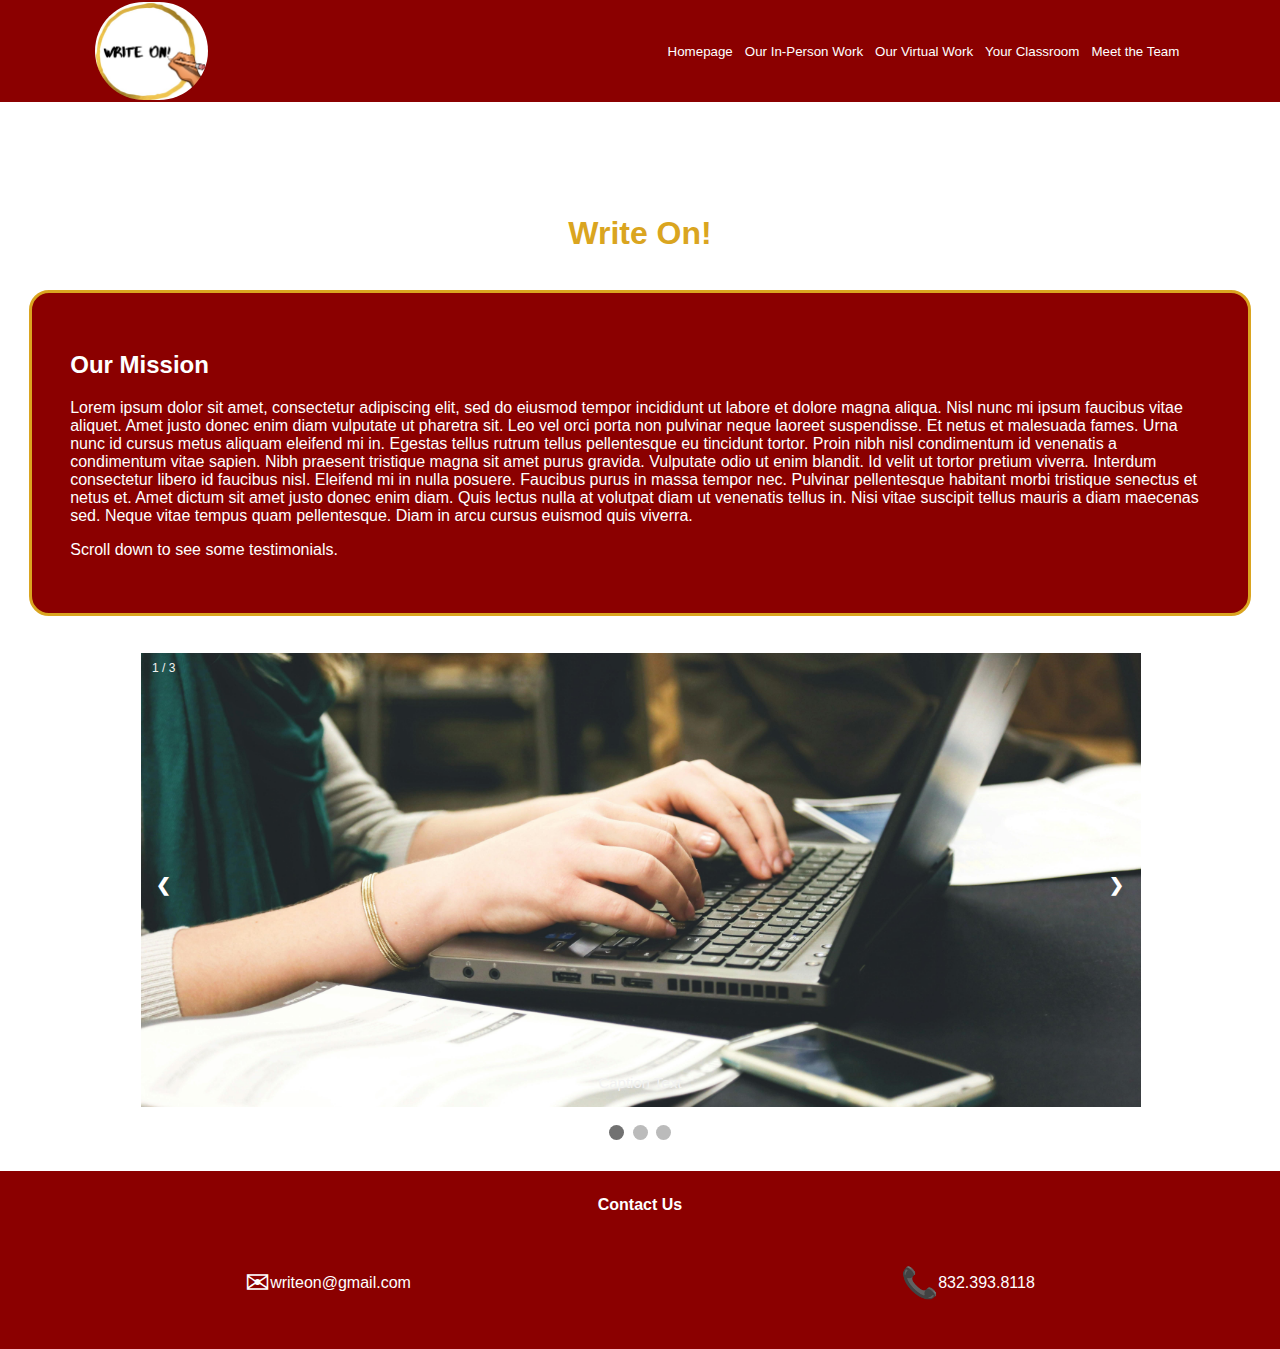
<file: index.html>
<!DOCTYPE html>
<html>

<head>
  <meta charset="utf-8">
  <meta name="viewport" content="width=device-width">
  <title>replit</title>
  <link href="style.css" rel="stylesheet" type="text/css" />
  <link href="homepage.css" rel="stylesheet" type="text/css" />
   <script src="/homepage.js" defer></script>
  <script src="/script.js" defer></script>
</head>

<body>
    <script src="https://code.jquery.com/jquery-3.5.1.min.js" integrity="sha256-9/aliU8dGd2tb6OSsuzixeV4y/faTqgFtohetphbbj0=" crossorigin="anonymous"></script>
  <script src="homepage.js"></script>
  <script src="script.js"></script>
<div id="navlist">
  <img class="logo" src="images/logo.jpg" alt="Write On">
  <button><a class="nav" href="index.html">Homepage</a></button>
  <div class="dropdown">
  <button>Our In-Person Work</button>
    <div class="dropdown-content">
      <a class="nav" href="MMS.html">Marshall Middle Academy of Fine Arts</a>
      <a class="nav" href="LHSC.html">Law Harrington Senior Center</a>
    </div>
  </div>
  <div class="dropdown">
  <button>Our Virtual Work</button>
    <div class="dropdown-content">
      <a class="nav" href="GC.html">Group Classes</a>
      <a class="nav" href="mentorship.html">One-on-One Mentorship Program</a>
    </div>
  </div>
  <button><a class="nav" href="yourclassroom.html">Your Classroom</a> </button>
  <button><a class="nav" href="meettt.html"> Meet the Team </a></button>
</div>
<!--     <div class="scrollable"
            style="padding:15px 15px 4500px;"> -->
      <h1 class="header sp"> Write On! </h1>
  <div class="mission">
    <h2>Our Mission</h2>
    <p> Lorem ipsum dolor sit amet, consectetur adipiscing elit, sed do eiusmod tempor incididunt ut labore et dolore magna aliqua. Nisl nunc mi ipsum faucibus vitae aliquet. Amet justo donec enim diam vulputate ut pharetra sit. Leo vel orci porta non pulvinar neque laoreet suspendisse. Et netus et malesuada fames. Urna nunc id cursus metus aliquam eleifend mi in. Egestas tellus rutrum tellus pellentesque eu tincidunt tortor. Proin nibh nisl condimentum id venenatis a condimentum vitae sapien. Nibh praesent tristique magna sit amet purus gravida. Vulputate odio ut enim blandit. Id velit ut tortor pretium viverra. Interdum consectetur libero id faucibus nisl. Eleifend mi in nulla posuere. Faucibus purus in massa tempor nec. Pulvinar pellentesque habitant morbi tristique senectus et netus et. Amet dictum sit amet justo donec enim diam. Quis lectus nulla at volutpat diam ut venenatis tellus in. Nisi vitae suscipit tellus mauris a diam maecenas sed. Neque vitae tempus quam pellentesque. Diam in arcu cursus euismod quis viverra.</p>
    <p> Scroll down to see some testimonials.</p>
  </div>
<div class="slideshow-container">

<div class="mySlides fade">
  <div class="numbertext">1 / 3</div>
  <img class="one" src="images/testimonial1.jpg" style="width:100%">
  <div class="text">Caption Text</div>
</div>

<div class="mySlides fade">
  <div class="numbertext">2 / 3</div>
  <img class="one" src="images/testimonial2.jpg" style="width:100%">
  <div class="text">Caption Two</div>
</div>

<div class="mySlides fade">
  <div class="numbertext">3 / 3</div>
  <img class="one" src="images/testimonial3.jpg" style="width:100%">
  <div class="text">Caption Three</div>
</div>

<a class="prev" onclick="plusSlides(-1)">❮</a>
<a class="next" onclick="plusSlides(1)">❯</a>

</div>
<br>

<div style="text-align:center">
  <span class="dot" onclick="currentSlide(1)"></span> 
  <span class="dot" onclick="currentSlide(2)"></span> 
  <span class="dot" onclick="currentSlide(3)"></span> 
</div>
<footer> 
  <h4 class="contact">Contact Us</h4>
  <div class="f">
  <div class="foot">
  <p style="font-size:30px"> &#9993 </p>
<!--   Line 83 should include your real email -->
  <a class="mail" href="writeon@gmail.com">writeon@gmail.com</a>
  </div>
<!--   Line 88 should include your real phone number -->
  <div class="foot">
  <p style="font-size:30px"> &#128222 </p>
  <p>832.393.8118</p>
  </div>
  </div>
</footer>
</body>

</html>
</file>
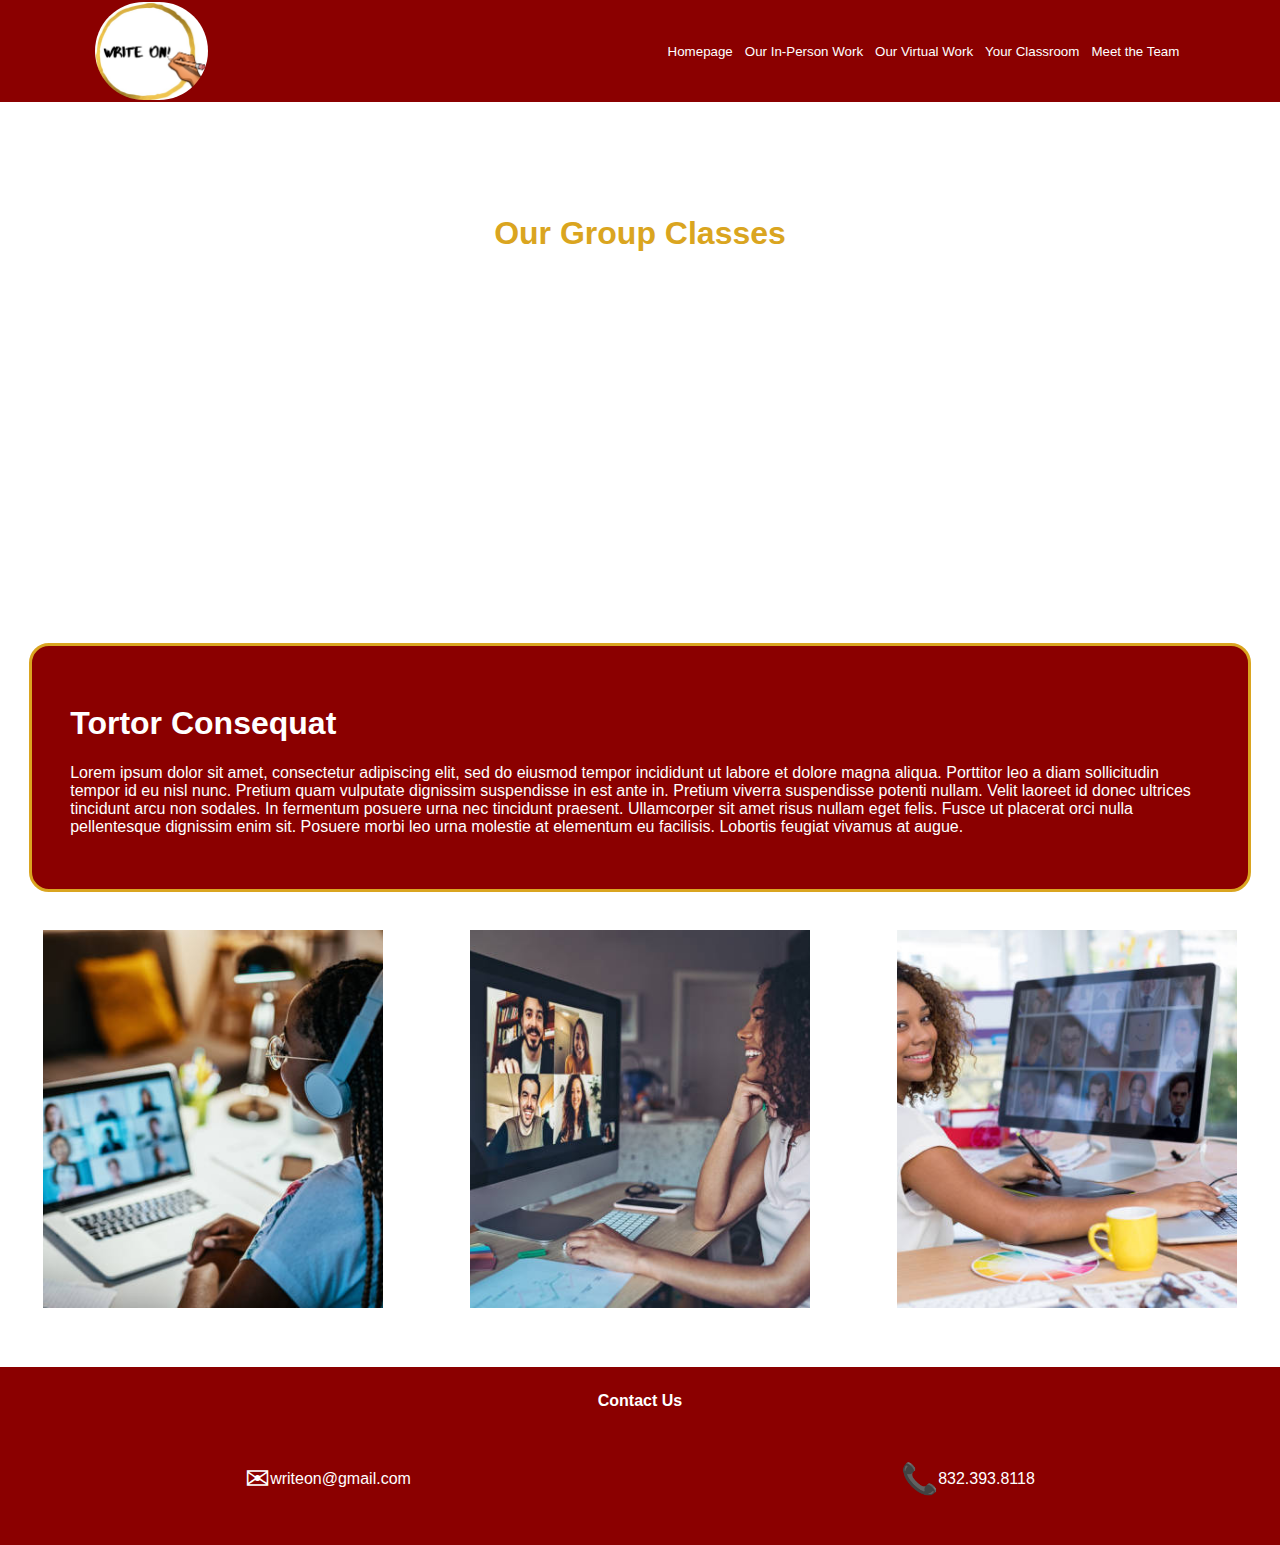
<file: GC.html>
<!DOCTYPE html>
<html>
<head>
<meta charset="utf-8">
<meta name="viewport" content="width=device-width">
<title>replit</title>
<link href="style.css" rel="stylesheet" type="text/css" />
<link href="homepage.css" rel="stylesheet" type="text/css" />
<script src="/homepage.js" defer></script>
<script src="/script.js" defer></script>
</head>

<body>
<script src="https://code.jquery.com/jquery-3.5.1.min.js" integrity="sha256-9/aliU8dGd2tb6OSsuzixeV4y/faTqgFtohetphbbj0=" crossorigin="anonymous"></script>
<script src="homepage.js"></script>
<script src="script.js"></script>
<div id="navlist">
<img class="logo" src="images/logo.jpg" alt="Write On">
<button><a class="nav" href="index.html">Homepage</a></button>
<div class="dropdown">
<button>Our In-Person Work</button>
<div class="dropdown-content">
<a class="nav" href="MMS.html">Marshall Middle Academy of Fine Arts</a>
<a class="nav" href="LHSC.html">Law Harrington Senior Center</a>
</div>
</div>
<div class="dropdown">
<button>Our Virtual Work</button>
<div class="dropdown-content">
<a class="nav" href="GC.html">Group Classes</a>
<a class="nav" href="mentorship.html">One-on-One Mentorship Program</a>
</div>
</div>
<button><a class="nav" href="yourclassroom.html">Your Classroom</a> </button>
<button><a class="nav" href="meettt.html"> Meet the Team </a></button>
</div>
<h1 class="header">Our Group Classes</h1>
<div class="video">
<iframe width="560" height="315" src="https://www.youtube.com/embed/m6G1o2npgVI" title="YouTube video player" frameborder="0" allow="accelerometer; autoplay; clipboard-write; encrypted-media; gyroscope; picture-in-picture" allowfullscreen></iframe>
</div>
  <div class="work">
<h1>Tortor Consequat </h1>
<p>Lorem ipsum dolor sit amet, consectetur adipiscing elit, sed do eiusmod tempor incididunt ut labore et dolore magna aliqua. Porttitor leo a diam sollicitudin tempor id eu nisl nunc. Pretium quam vulputate dignissim suspendisse in est ante in. Pretium viverra suspendisse potenti nullam. Velit laoreet id donec ultrices tincidunt arcu non sodales. In fermentum posuere urna nec tincidunt praesent. Ullamcorper sit amet risus nullam eget felis. Fusce ut placerat orci nulla pellentesque dignissim enim sit. Posuere morbi leo urna molestie at elementum eu facilisis. Lobortis feugiat vivamus at augue.</p>
</div>
<div class="row">
<div class="overlay">
<!-- image 1 -->
<img class="row1" src="images/gc1.jpg" alt="Online Group Classes">
<div class="textpic"><br></br><br></br><br></br>
Lorem ipsum dolor sit amet, consectetur adipiscing elit, sed do eiusmod tempor incididunt ut labore et dolore magna aliqua. Nunc congue nisi vitae suscipit tellus mauris a. Luctus accumsan tortor posuere ac ut. Ipsum faucibus vitae aliquet nec ullamcorper sit amet.<br></br><br></br>
</div>
</div>
<div class="overlay">
<!-- image 2-->
<img class="row1" src="images/gc2.jpg" alt="Online Group Classes">
<div class="textpic"><br></br><br></br><br></br>Lorem ipsum dolor sit amet, consectetur adipiscing elit, sed do eiusmod tempor incididunt ut labore et dolore magna aliqua. Natoque penatibus et magnis dis parturient montes nascetur. Euismod elementum nisi quis eleifend quam. Consequat semper viverra nam libero justo.
<br></br><br></br>
</div>
</div>
<div class="overlay">
<!-- image 3-->
<img class="row1" src="images/gc3.jpg" alt="Online Group Classes">
<div class="textpic"><br></br><br></br><br></br>Lorem ipsum dolor sit amet, consectetur adipiscing elit, sed do eiusmod tempor incididunt ut labore et dolore magna aliqua. Nunc mi ipsum faucibus vitae aliquet nec. Vulputate ut pharetra sit amet aliquam. Sed lectus vestibulum mattis ullamcorper velit sed ullamcorper morbi.<br></br><br></br>
</div>
</div>
</div>
  <footer> 
<h4 class="contact">Contact Us</h4>
<div class="f">
<div class="foot">
<p style="font-size:30px"> &#9993 </p>
<a class="mail" href="writeon@gmail.com">writeon@gmail.com</a>
</div>
<div class="foot">
<p style="font-size:30px"> &#128222 </p>
<p>832.393.8118</p>
</div>
</div>
</footer>

</body>
</file>
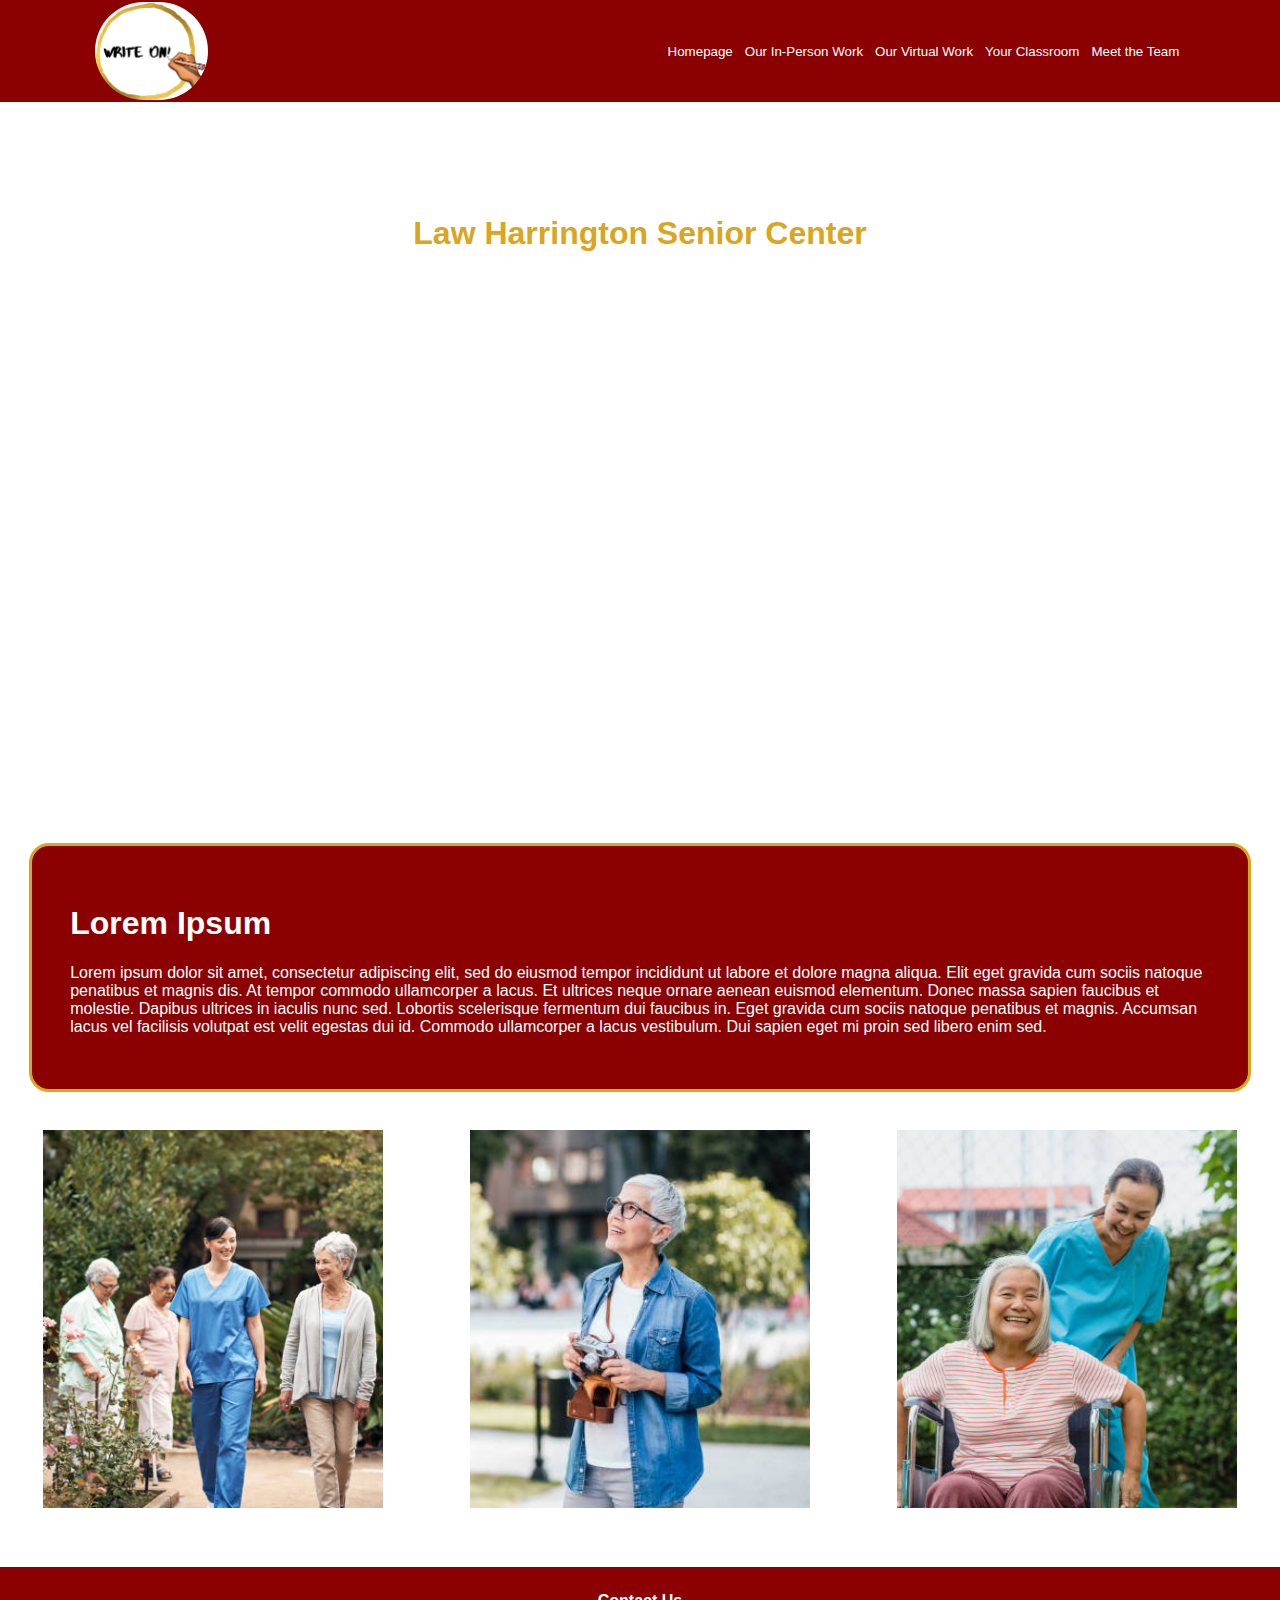
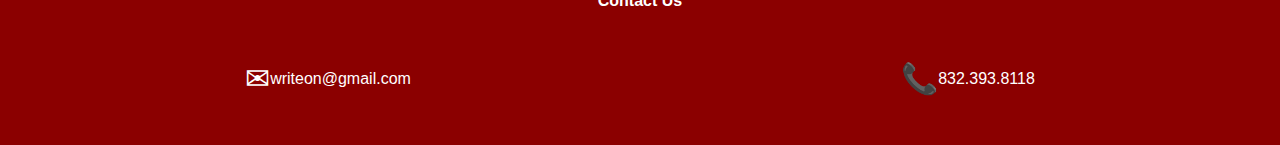
<file: LHSC.html>
<!DOCTYPE html>
<html>
<head>
<meta charset="utf-8">
<meta name="viewport" content="width=device-width">
<title>replit</title>
<link href="style.css" rel="stylesheet" type="text/css" />
<link href="homepage.css" rel="stylesheet" type="text/css" />
<script src="/homepage.js" defer></script>
<script src="/script.js" defer></script>
</head>

<body>
 <script src="https://code.jquery.com/jquery-3.5.1.min.js" integrity="sha256-9/aliU8dGd2tb6OSsuzixeV4y/faTqgFtohetphbbj0=" crossorigin="anonymous"></script>
<script src="homepage.js"></script>
<script src="script.js"></script>
<div id="navlist">
<img class="logo" src="images/logo.jpg" alt="Write On">
<button><a class="nav" href="index.html">Homepage</a></button>
<div class="dropdown">
<button>Our In-Person Work</button>
<div class="dropdown-content">
<a class="nav" href="MMS.html">Marshall Middle Academy of Fine Arts</a>
<a class="nav" href="LHSC.html">Law Harrington Senior Center</a>
</div>
</div>
<div class="dropdown">
<button>Our Virtual Work</button>
<div class="dropdown-content">
<a class="nav" href="GC.html">Group Classes</a>
<a class="nav" href="mentorship.html">One-on-One Mentorship Program</a>
</div>
</div>
<button><a class="nav" href="yourclassroom.html">Your Classroom</a> </button>
<button><a class="nav" href="meettt.html"> Meet the Team </a></button>
</div>
  
  <h1 class="header">Law Harrington Senior Center</h1>
    <div class="video">
           <iframe  width="1080" height="515" src="https://www.youtube.com/embed/QCSlx3_Cmvo" title="YouTube video player" frameborder="0" allow="accelerometer; autoplay; clipboard-write; encrypted-media; gyroscope; picture-in-picture" allowfullscreen></iframe>
  </div>
  <div class="work">
  <h1> Lorem Ipsum</h1>
  <p>Lorem ipsum dolor sit amet, consectetur adipiscing elit, sed do eiusmod tempor incididunt ut labore et dolore magna aliqua. Elit eget gravida cum sociis natoque penatibus et magnis dis. At tempor commodo ullamcorper a lacus. Et ultrices neque ornare aenean euismod elementum. Donec massa sapien faucibus et molestie. Dapibus ultrices in iaculis nunc sed. Lobortis scelerisque fermentum dui faucibus in. Eget gravida cum sociis natoque penatibus et magnis. Accumsan lacus vel facilisis volutpat est velit egestas dui id. Commodo ullamcorper a lacus vestibulum. Dui sapien eget mi proin sed libero enim sed.</p>
</div>
<div class="row">
<div class="overlay">
   <!--   image 1 -->
     <img class="row1" src="images/LHSC1.jpg" alt="A picture of a happy elderly">
  <div class="textpic"><br></br><br></br><br></br>
Lorem ipsum dolor sit amet, consectetur adipiscing elit, sed do eiusmod tempor incididunt ut labore et dolore magna aliqua. Vitae auctor eu augue ut lectus arcu. Neque sodales ut etiam sit amet nisl purus.<br></br><br></br>
  </div>
</div>
    <div class="overlay">
        <!--   image 2-->
     <img class="row1" src="images/LHSC4.jpg" alt="Our happy Elderly">
  <div class="textpic"><br></br><br></br><br></br>
Lorem ipsum dolor sit amet, consectetur adipiscing elit, sed do eiusmod tempor incididunt ut labore et dolore magna aliqua. Nunc lobortis mattis aliquam faucibus purus in massa tempor. Amet consectetur adipiscing elit pellentesque habitant morbi.<br></br><br></br>
</div>
    </div>
  
<div class="overlay">
    <!--   image 3-->
     <img class="row1" src="images/LHSC3.jpg" alt="Everyone at the facility is happy.">
<div class="textpic"><br></br><br></br><br></br>Lorem ipsum dolor sit amet, consectetur adipiscing elit, sed do eiusmod tempor incididunt ut labore et dolore magna aliqua. Convallis tellus id interdum velit laoreet. Pellentesque habitant morbi tristique senectus et netus et malesuada.<br></br><br></br>
</div>
        </div>
</div>
  <footer> 
<h4 class="contact">Contact Us</h4>
<div class="f">
<div class="foot">
<p style="font-size:30px"> &#9993 </p>
<a class="mail" href="writeon@gmail.com">writeon@gmail.com</a>
</div>
<div class="foot">
<p style="font-size:30px"> &#128222 </p>
<p>832.393.8118</p>
</div>
</div>
</footer>

</body>
</file>
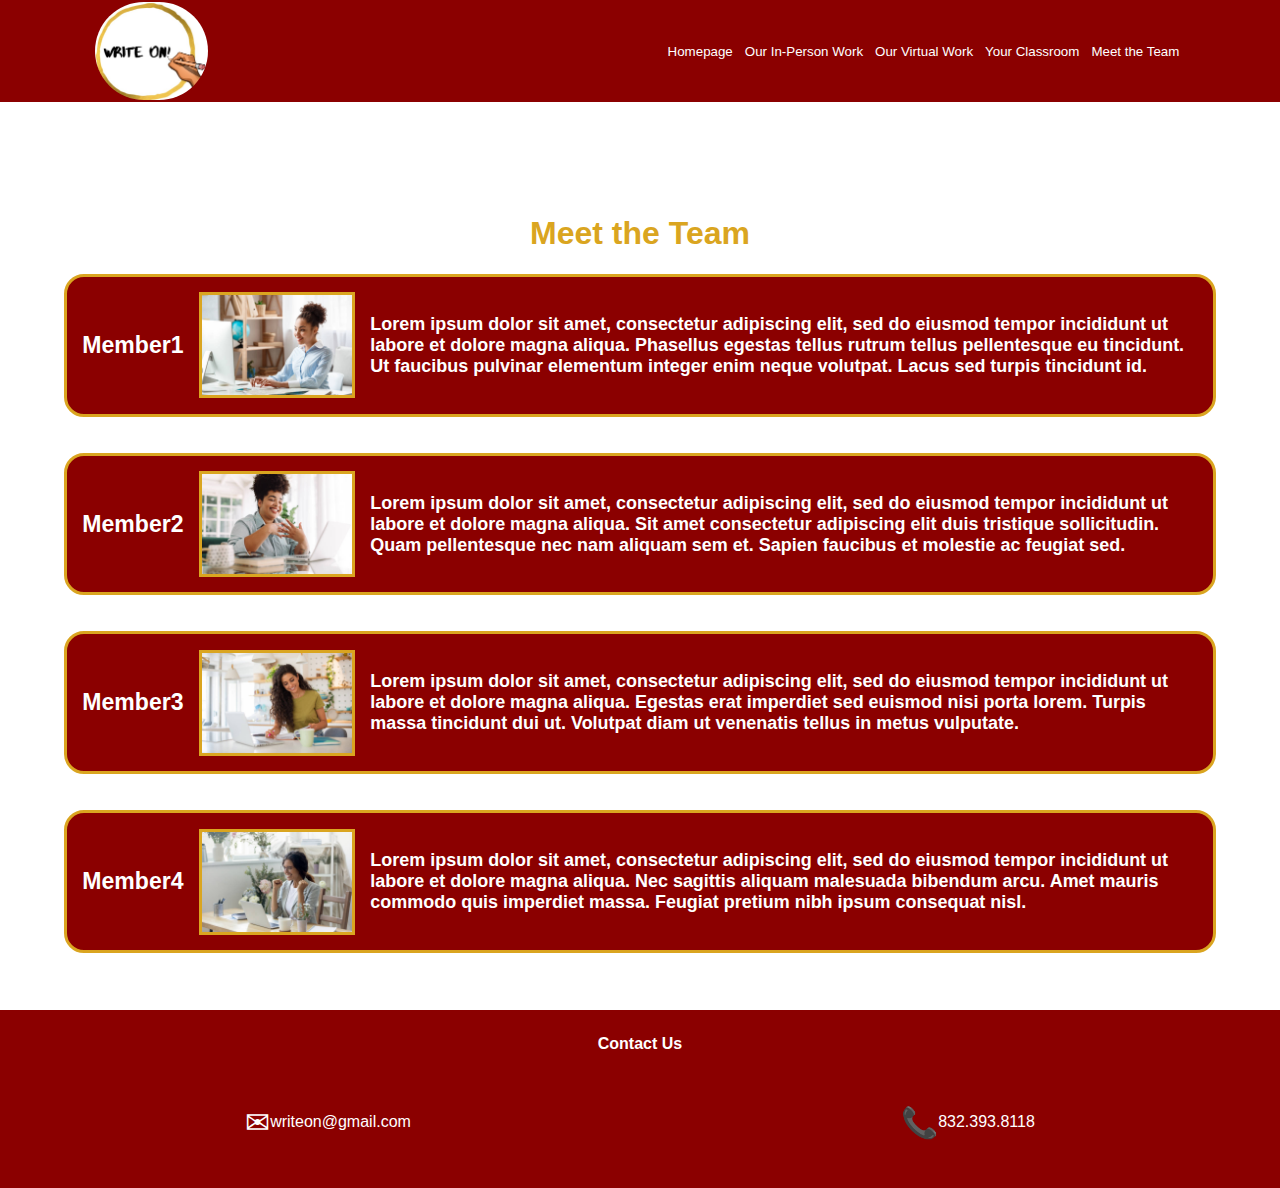
<file: meettt.html>
<head>
<meta charset="utf-8">
<meta name="viewport" content="width=device-width">
<title>replit</title>
<link href="style.css" rel="stylesheet" type="text/css" />
<link href="meettt.css" rel="stylesheet" type="text/css" />
<!-- <link href="homepage.css" rel="stylesheet" type="text/css" /> -->
<!-- <script src="/homepage.js" defer></script> -->
<script src="/script.js" defer></script>
</head>

<body>
<script src="https://code.jquery.com/jquery-3.5.1.min.js" integrity="sha256-9/aliU8dGd2tb6OSsuzixeV4y/faTqgFtohetphbbj0=" crossorigin="anonymous"></script>
<script src="homepage.js"></script>
<script src="script.js"></script>
<div id="navlist">
<img class="logo" src="images/logo.jpg" alt="Write On">
<button><a class="nav" href="index.html">Homepage</a></button>
<div class="dropdown">
<button>Our In-Person Work</button>
<div class="dropdown-content">
<a class="nav" href="MMS.html">Marshall Middle Academy of Fine Arts</a>
<a class="nav" href="LHSC.html">Law Harrington Senior Center</a>
</div>
</div>
<div class="dropdown">
<button>Our Virtual Work</button>
<div class="dropdown-content">
<a class="nav" href="GC.html">Group Classes</a>
<a class="nav" href="mentorship.html">One-on-One Mentorship Program</a>
</div>
</div>
<button><a class="nav" href="yourclassroom.html">Your Classroom</a> </button>
<button><a class="nav" href="meettt.html"> Meet the Team </a></button>
</div>
<h1 class="header"> Meet the Team </h1>
 <div class="team">
    <section class="member">
      <h2 class="border">Member1</h2>
      <img class="membpic" src="images/meettt1.jpg" alt="Name of member1"> 
      <h3>Lorem ipsum dolor sit amet, consectetur adipiscing elit, sed do eiusmod tempor incididunt ut labore et dolore magna aliqua. Phasellus egestas tellus rutrum tellus pellentesque eu tincidunt. Ut faucibus pulvinar elementum integer enim neque volutpat. Lacus sed turpis tincidunt id.</h3>
    </section>
<br></br>
     <section class="member">
      <h2 class="border">Member2</h2>
      <img class="membpic" src="images/meettt2.jpg" alt="Name of member2">
      <h3> Lorem ipsum dolor sit amet, consectetur adipiscing elit, sed do eiusmod tempor incididunt ut labore et dolore magna aliqua. Sit amet consectetur adipiscing elit duis tristique sollicitudin. Quam pellentesque nec nam aliquam sem et. Sapien faucibus et molestie ac feugiat sed.</h3>
    </section>
<br></br>
    <section class="member">
      <h2 class="border">Member3</h2>
      <img class="membpic" src="images/meettt3.jpg" alt="Name of member 3">
      <h3>Lorem ipsum dolor sit amet, consectetur adipiscing elit, sed do eiusmod tempor incididunt ut labore et dolore magna aliqua. Egestas erat imperdiet sed euismod nisi porta lorem. Turpis massa tincidunt dui ut. Volutpat diam ut venenatis tellus in metus vulputate.</h3>
    </section>
   <br></br>
    <section class="member">
      <h2 class="border">Member4</h2>
      <img class="membpic" src="images/meettt4.jpg" alt="Name of member4">
      <h3>Lorem ipsum dolor sit amet, consectetur adipiscing elit, sed do eiusmod tempor incididunt ut labore et dolore magna aliqua. Nec sagittis aliquam malesuada bibendum arcu. Amet mauris commodo quis imperdiet massa. Feugiat pretium nibh ipsum consequat nisl.</h3>
    </section>

<!--   </div> -->

<br><br>
<footer> 
<h4 class="contact">Contact Us</h4>
<div class="f">
<div class="foot">
<p style="font-size:30px"> &#9993 </p>
<a class="mail" href="writeon@gmail.com">writeon@gmail.com</a>
</div>
<div class="foot">
<p style="font-size:30px"> &#128222 </p>
<p>832.393.8118</p>
</div>
</div>
</footer>

  
</body>
  </div>
</file>
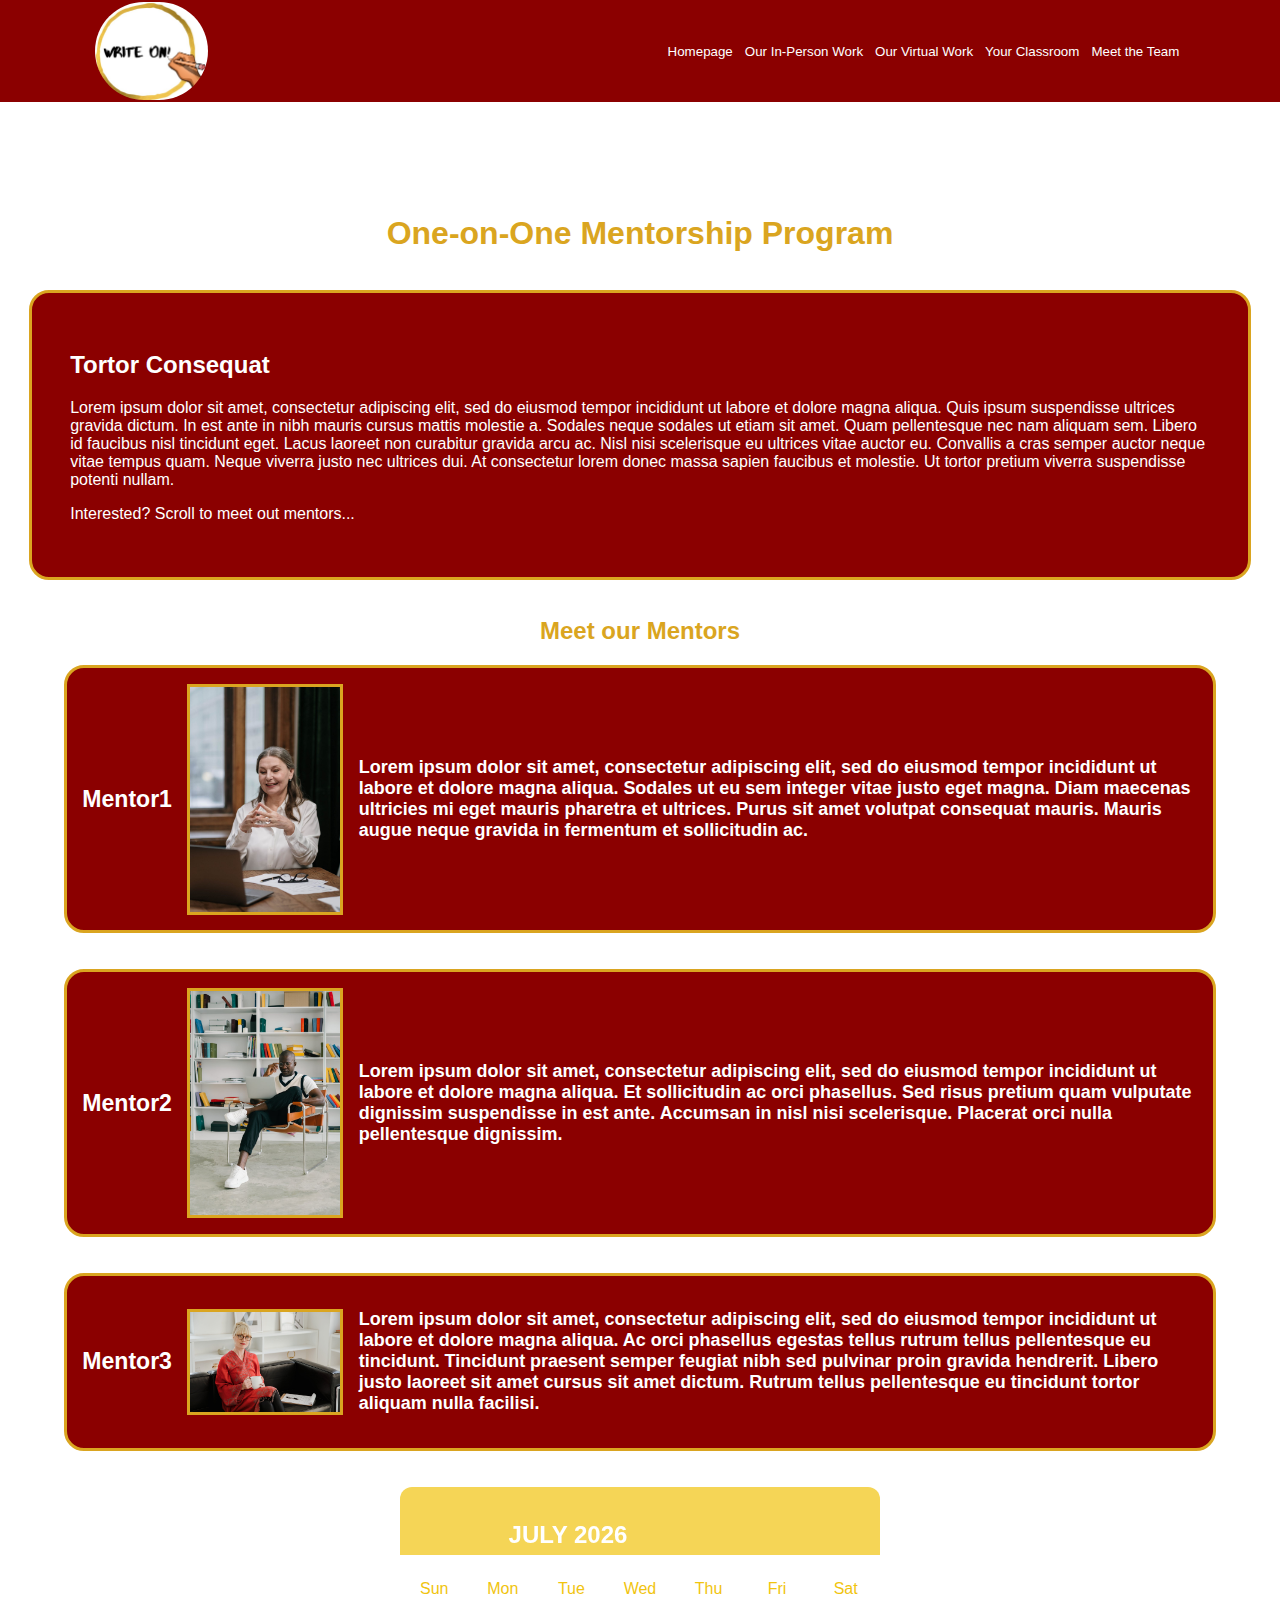
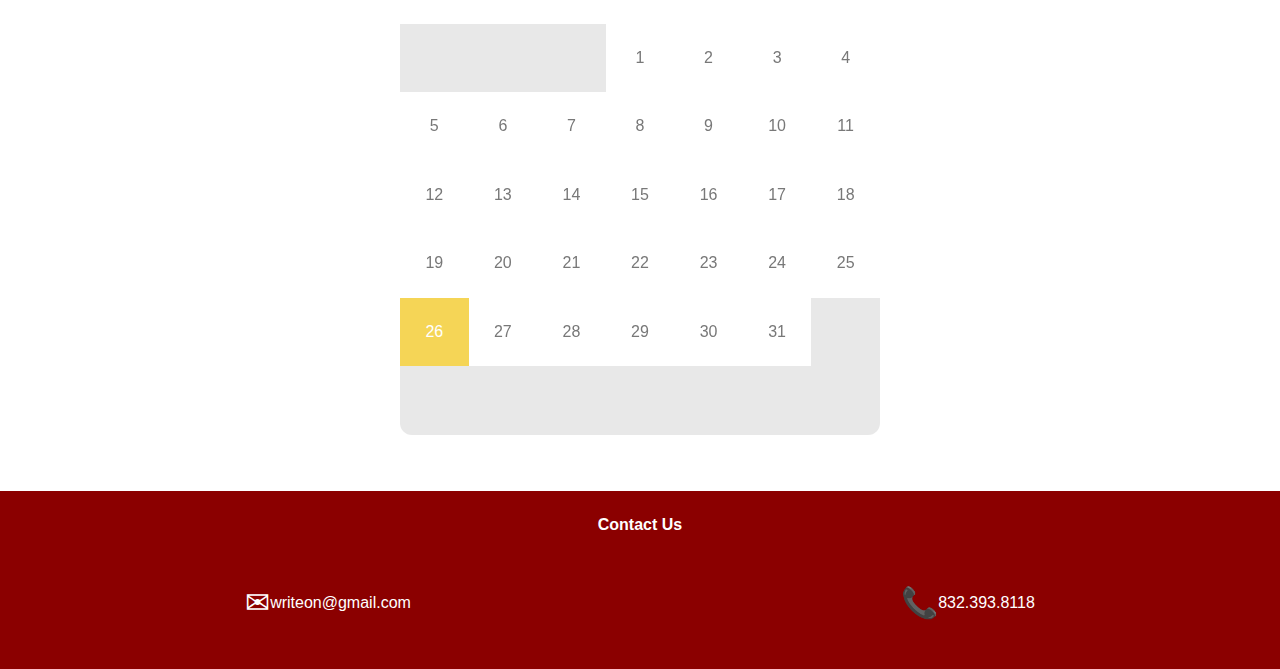
<file: mentorship.html>
<head>
<meta charset="utf-8">
<meta name="viewport" content="width=device-width">
<title>replit</title>
<link href="style.css" rel="stylesheet" type="text/css" />
<link href="homepage.css" rel="stylesheet" type="text/css" />
<link href="mentorship.css" rel="stylesheet" type="text/css" />
<script src="/homepage.js" defer></script>
<script src="/script.js" defer></script>
<script src="/mentorship.js" defer></script>
</head>

<body>
<script src="https://code.jquery.com/jquery-3.5.1.min.js" integrity="sha256-9/aliU8dGd2tb6OSsuzixeV4y/faTqgFtohetphbbj0=" crossorigin="anonymous"></script>
<script src="homepage.js"></script>
<script src="script.js"></script>
<div id="navlist">
<img class="logo" src="images/logo.jpg" alt="Write On">
<button><a class="nav" href="index.html">Homepage</a></button>
<div class="dropdown">
<button>Our In-Person Work</button>
<div class="dropdown-content">
<a class="nav" href="MMS.html">Marshall Middle Academy of Fine Arts</a>
<a class="nav" href="LHSC.html">Law Harrington Senior Center</a>
</div>
</div>
<div class="dropdown">
<button>Our Virtual Work</button>
<div class="dropdown-content">
<a class="nav" href="GC.html">Group Classes</a>
<a class="nav" href="mentorship.html">One-on-One Mentorship Program</a>
</div>
</div>
<button><a class="nav" href="yourclassroom.html">Your Classroom</a> </button>
<button><a class="nav" href="meettt.html"> Meet the Team </a></button>
</div>
<h1 class="header"> One-on-One Mentorship Program</h1>
  <div class="mission mentorship">
    <h2>Tortor Consequat</h2>
<p>Lorem ipsum dolor sit amet, consectetur adipiscing elit, sed do eiusmod tempor incididunt ut labore et dolore magna aliqua. Quis ipsum suspendisse ultrices gravida dictum. In est ante in nibh mauris cursus mattis molestie a. Sodales neque sodales ut etiam sit amet. Quam pellentesque nec nam aliquam sem. Libero id faucibus nisl tincidunt eget. Lacus laoreet non curabitur gravida arcu ac. Nisl nisi scelerisque eu ultrices vitae auctor eu. Convallis a cras semper auctor neque vitae tempus quam. Neque viverra justo nec ultrices dui. At consectetur lorem donec massa sapien faucibus et molestie. Ut tortor pretium viverra suspendisse potenti nullam.</p>
    <p>Interested? Scroll to meet out mentors...</p>
  </div>
<h2 class="subh"> Meet our Mentors </h2>
 <div class="mteam">
    <section class="mentor">
      <h2 class="border">Mentor1</h2>
      <img class="mentorpic" src="images/mentor1.jpeg" alt="Name of mentor1"> 
      <h3>Lorem ipsum dolor sit amet, consectetur adipiscing elit, sed do eiusmod tempor incididunt ut labore et dolore magna aliqua. Sodales ut eu sem integer vitae justo eget magna. Diam maecenas ultricies mi eget mauris pharetra et ultrices. Purus sit amet volutpat consequat mauris. Mauris augue neque gravida in fermentum et sollicitudin ac.</h3>
    </section>
<br></br>
     <section class="mentor">
      <h2 class="border">Mentor2</h2>
      <img class="mentorpic" src="images/mentor2.jpeg" alt="Name of mentor2">
      <h3>Lorem ipsum dolor sit amet, consectetur adipiscing elit, sed do eiusmod tempor incididunt ut labore et dolore magna aliqua. Et sollicitudin ac orci phasellus. Sed risus pretium quam vulputate dignissim suspendisse in est ante. Accumsan in nisl nisi scelerisque. Placerat orci nulla pellentesque dignissim.</h3>
    </section>
<br></br>
    <section class="mentor">
      <h2 class="border">Mentor3</h2>
      <img class="mentorpic" src="images/mentor3.jpeg" alt="Name of mentor 3">
      <h3>Lorem ipsum dolor sit amet, consectetur adipiscing elit, sed do eiusmod tempor incididunt ut labore et dolore magna aliqua. Ac orci phasellus egestas tellus rutrum tellus pellentesque eu tincidunt. Tincidunt praesent semper feugiat nibh sed pulvinar proin gravida hendrerit. Libero justo laoreet sit amet cursus sit amet dictum. Rutrum tellus pellentesque eu tincidunt tortor aliquam nulla facilisi.</h3>
    </section>
   <br></br>
  
  <div id="calendar">
<div id="calendar_header">
<i class="icon-chevron-left"></i>
<h1></h1>
<i class="icon-chevron-right"></i>
</div>
<div id="calendar_weekdays"></div>
<div id="calendar_content"></div>
</div>
  
   <footer class="space"> 
<h4 class="contact">Contact Us</h4>
<div class="f">
<div class="foot">
<p style="font-size:30px"> &#9993 </p>
<a class="mail" href="writeon@gmail.com">writeon@gmail.com</a>
</div>
<div class="foot">
<p style="font-size:30px"> &#128222 </p>
<p>832.393.8118</p>
</div>
</div>
</footer>

</body>
</file>
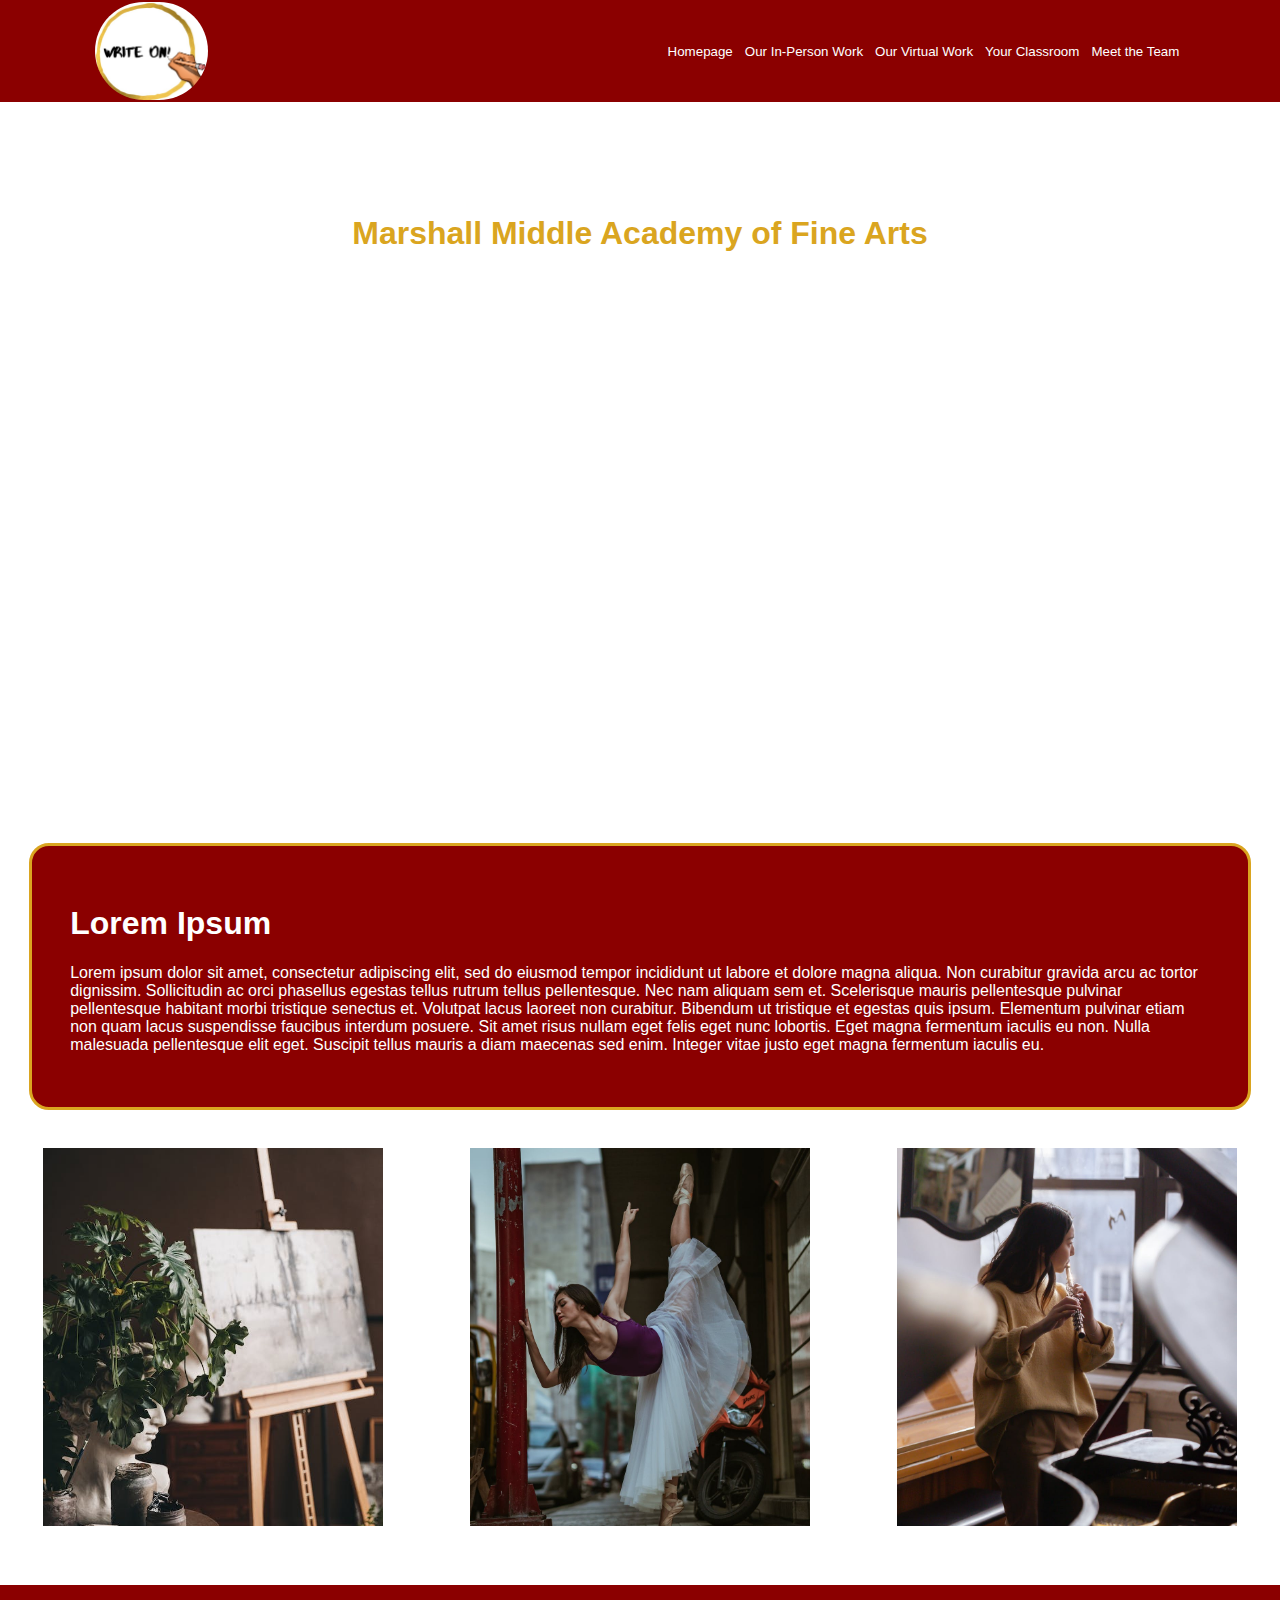
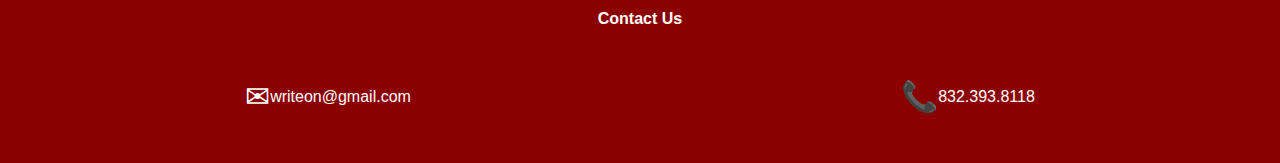
<file: MMS.html>
<head>
<meta charset="utf-8">
<meta name="viewport" content="width=device-width">
<title>replit</title>
<link href="style.css" rel="stylesheet" type="text/css" />
<link href="homepage.css" rel="stylesheet" type="text/css" />
<script src="/homepage.js" defer></script>
<script src="/script.js" defer></script>
</head>

<body>
<script src="https://code.jquery.com/jquery-3.5.1.min.js" integrity="sha256-9/aliU8dGd2tb6OSsuzixeV4y/faTqgFtohetphbbj0=" crossorigin="anonymous"></script>
<script src="homepage.js"></script>
<script src="script.js"></script>
<div id="navlist">
<img class="logo" src="images/logo.jpg" alt="Write On">
<button><a class="nav" href="index.html">Homepage</a></button>
<div class="dropdown">
<button>Our In-Person Work</button>
<div class="dropdown-content">
<a class="nav" href="MMS.html">Marshall Middle Academy of Fine Arts</a>
<a class="nav" href="LHSC.html">Law Harrington Senior Center</a>
</div>
</div>
<div class="dropdown">
<button>Our Virtual Work</button>
<div class="dropdown-content">
<a class="nav" href="GC.html">Group Classes</a>
<a class="nav" href="mentorship.html">One-on-One Mentorship Program</a>
</div>
</div>
<button><a class="nav" href="yourclassroom.html">Your Classroom</a> </button>
<button><a class="nav" href="meettt.html"> Meet the Team </a></button>
</div>





<h1 class="header"> Marshall Middle Academy of Fine Arts</h1>
<div class="video">
<iframe width="1080" height="515" src="https://www.youtube.com/embed/kJFePdiaOfc" title="YouTube video player" frameborder="0" allow="accelerometer; autoplay; clipboard-write; encrypted-media; gyroscope; picture-in-picture" allowfullscreen></iframe>
</div>
  <div class="work">
<h1> Lorem Ipsum</h1>
<p>Lorem ipsum dolor sit amet, consectetur adipiscing elit, sed do eiusmod tempor incididunt ut labore et dolore magna aliqua. Non curabitur gravida arcu ac tortor dignissim. Sollicitudin ac orci phasellus egestas tellus rutrum tellus pellentesque. Nec nam aliquam sem et. Scelerisque mauris pellentesque pulvinar pellentesque habitant morbi tristique senectus et. Volutpat lacus laoreet non curabitur. Bibendum ut tristique et egestas quis ipsum. Elementum pulvinar etiam non quam lacus suspendisse faucibus interdum posuere. Sit amet risus nullam eget felis eget nunc lobortis. Eget magna fermentum iaculis eu non. Nulla malesuada pellentesque elit eget. Suscipit tellus mauris a diam maecenas sed enim. Integer vitae justo eget magna fermentum iaculis eu.</p>
</div>
<div class="row">
<div class="overlay">
<!-- image 1 -->
<img class="row1" src="images/MMS1.jpeg" alt="Arts">
<div class="textpic"><br></br><br></br><br></br>
Lorem ipsum dolor sit amet, consectetur adipiscing elit, sed do eiusmod tempor incididunt ut labore et dolore magna aliqua. In eu mi bibendum neque egestas congue quisque egestas diam. Magna ac placerat vestibulum lectus mauris ultrices eros in.<br></br><br></br>
</div>
</div>
<div class="overlay">
<!-- image 2-->
<img class="row1" src="images/MMS2.jpeg" alt="Dance">
<div class="textpic"><br></br><br></br><br></br>
Lorem ipsum dolor sit amet, consectetur adipiscing elit, sed do eiusmod tempor incididunt ut labore et dolore magna aliqua. Vulputate sapien nec sagittis aliquam malesuada bibendum arcu. Urna et pharetra pharetra massa massa ultricies mi quis hendrerit.<br></br><br></br>
</div>
</div>
<div class="overlay">
<!-- image 3-->
<img class="row1" src="images/MMS3.jpeg" alt="Music">
<div class="textpic"> <br></br><br></br><br></br>Lorem ipsum dolor sit amet, consectetur adipiscing elit, sed do eiusmod tempor incididunt ut labore et dolore magna aliqua. Scelerisque in dictum non consectetur a erat nam at. Cursus turpis massa tincidunt dui ut ornare.<br></br><br></br>
</div>
</div>
</div>
<footer> 
<h4 class="contact">Contact Us</h4>
<div class="f">
<div class="foot">
<p style="font-size:30px"> &#9993 </p>
<a class="mail" href="writeon@gmail.com">writeon@gmail.com</a>
</div>
<div class="foot">
<p style="font-size:30px"> &#128222 </p>
<p>832.393.8118</p>
</div>
</div>
</footer>
</body>
</file>
<file: style.css>
* {
  box-sizing: border-box
}

body {
  font-family: Verdana, sans-serif;
  margin: 0
}

#navlist {
  display: flex;
  flex-direction: row;
  justify-content: center;
  align-items: center;
  height: 2.7cm;
  width: 100%;
  background-color: #8B0000;
  z-index: 1;
}

.logo {
  height: 2.6cm;
  width: 3cm;
  object-fit: cover;
  margin-right: 12cm;
  border-radius: 999px;
}

.dropdown {
  overflow: hidden;
  float: left;
}

.dropdown-content {
  display: none;
  position: absolute;
}

.dropdown-content a {
  float: none;
  display: block;
  text-align: left;
}

.dropdown:hover .dropdown-content {
  display: block;
}

#navlist button {
  border: none;
}

/* The sticky class is added to the navbar with JS when it reaches its scroll position */
.sticky {
  position: fixed;
  top: 0;
  width: 100%;
}

/* scroll portion design */
/*         .scrollable b {
            font-family: 'Special Elite', cursive;
            font-size: 28px;
        } */
/* Add some top padding to the page content to prevent sudden quick movement (as the navigation bar gets a new position at the top of the page (position:fixed and top:0) */
.sticky+.content {
  padding-top: 60px;
}

.nav {
  text-decoration: none;
  color: white;
  border: none;
}

/*body{
/*   background-color:#FFEFD5; 
}*/

button {
  background-color: #8B0000;
  color: white;
}

/* The dropdown container */
.dropdown {
  float: left;
  overflow: hidden;
}

/* Dropdown button */
.dropdown .dropbtn {
  border: none;
  outline: none;
  color: white;
  background-color: inherit;
  font-family: inherit;
  /* Important for vertical align on mobile phones */
  margin: 0;
  /* Important for vertical align on mobile phones */
}

/* Dropdown content (hidden by default) */
.dropdown-content {
  display: none;
  position: absolute;
  background-color: #f9f9f9;
  min-width: 160px;
  box-shadow: 0px 8px 16px 0px rgba(0, 0, 0, 0.2);
  z-index: 1;
}

/* Links inside the dropdown */
.dropdown-content a {
  float: none;
  color: black;
  padding: 1em;
  text-decoration: none;
  display: block;
  text-align: left;
}

/* Add a grey background color to dropdown links on hover */
.dropdown-content a:hover {
  background-color: #F7DAD9;
}

/* Show the dropdown menu on hover */
.dropdown:hover .dropdown-content {
  display: block;
}

/* Change the link color to #111 (black) on hover */
li a:hover,
.dropdown:hover .dropbtn {
  background-color:#F7DAD9;
  padding: 1em;
}

footer {
  background-color: #8B0000;
  width: 100%;
  height: 4.7cm;
  text-align: center;
  color: white;
}
.contact {
  padding-top: 25px;
}
.f {
  display: flex;
  flex-direction: row;
  justify-content: space-around;
  padding-bottom: 10px;
}

.foot {
  /*display: inline;*/
  display: flex;
  flex-direction: row;
  align-items: center;
}

.mail {
  text-decoration: none;
  color: white;
}

/* css for MMS and LHSC */
.header {
  text-align: center;
  color: #DAA520;
  margin-top: 3cm;
}

.video {
  margin-top: 1cm;
  margin-left: 1.5cm;
  width: 90%;
  display: flex;
  justify-content: center;
  align-items: center;
}

.work {
  color: white;
  border-radius: 20px;
  border: solid #DAA520 3px;
  margin-top: 1cm;
  margin-left: 2.3%;
  margin-right: 2.3%;
  margin-bottom: 1cm;
  padding: 1cm;
  background-color: #8B0000;
}

.overlay .textpic {
  float: middle;
  position: absolute;
  bottom: 0;
  right: 0;
  left: 0;
  top: 0;
  background: #F7DAD9;
  color: black;
  font-family: Cambria, Cochin, Georgia, Times, ‘Times New Roman’, serif, bold;
  text-align: center;
  opacity: 0;
  visibility: hidden;
  -webkit-transition: visibility 0s, opacity 0.5s linear;
  transition: visibility 0s, opacity 0.5s linear;
  padding: 0.5cm;
}

.overlay:hover {
  cursor: pointer;
}

.overlay:hover .textpic {
  height: 10cm;
  width: 9cm;
  /* padding: 2em; */
  visibility: visible;
  opacity: 0.8;
}

.overlay:active .textpic {
  height: 10cm;
  width: 9cm;
  /* padding: 2em; */
  ;
  visibility: visible;
  opacity: 0.8;
}

.overlay {
  position: relative;
  float: middle;
  /* padding: 3px; */
  margin-bottom: 1cm;
}

.row {
  display: flex;
  flex-direction: row;
  justify-content: space-around;
}

.row1 {
  object-fit: cover;
  height: 10cm;
  width: 9cm;
}
</file>
<file: homepage.css>
* {box-sizing: border-box}
body {font-family: Verdana, sans-serif; margin:0}
.mySlides {display: none}
img {vertical-align: middle;}

/* Slideshow container */
.slideshow-container {
  max-width: 1000px;
  position: relative;
  margin: auto;
  z-index: 0;
}
/* Hide the images by default */
.myslides {
  display: none;
}
/* Next & previous buttons */
.prev, .next {
  cursor: pointer;
  position: absolute;
  top: 50%;
  width: auto;
  padding: 16px;
  margin-top: -22px;
  color: white;
  font-weight: bold;
  font-size: 18px;
  transition: 0.6s ease;
  border-radius: 0 3px 3px 0;
  user-select: none;
}

/* Position the "next button" to the right */
.next {
  right: 0;
  border-radius: 3px 0 0 3px;
}

/* On hover, add a black background color with a little bit see-through */
.prev:hover, .next:hover {
  background-color: rgba(0,0,0,0.8);
}

/* Caption text */
.text {
  color: #f2f2f2;
  font-size: 15px;
  padding: 8px 12px;
  position: absolute;
  bottom: 8px;
  width: 100%;
  text-align: center;
}

/* Number text (1/3 etc) */
.numbertext {
  color: #f2f2f2;
  font-size: 12px;
  padding: 8px 12px;
  position: absolute;
  top: 0;
}

/* The dots/bullets/indicators */
.dot {
  cursor: pointer;
  height: 15px;
  width: 15px;
  margin: 0 2px;
  background-color: #bbb;
  border-radius: 50%;
  display: inline-block;
  transition: background-color 0.6s ease;
  margin-bottom: 6px;
}

.active, .dot:hover {
  background-color: #717171;
}

/* Fading animation */
.fade {
  animation-name: fade;
  animation-duration: 1.5s;
}

@keyframes fade {
  from {opacity: .4} 
  to {opacity: 1}
}

/* On smaller screens, decrease text size */
@media only screen and (max-width: 300px) {
  .prev, .next,.text {font-size: 11px}
}
.mission{
  border-radius:20px;
border: solid  #DAA520 3px;
margin-top: 1cm;
margin-left: 2.3%;
margin-right: 2.3%;
margin-bottom:1cm;
padding: 1cm;
background-color: #8B0000;
color: white;
}
.sp{
  margin-top: 3cm;
}
.one{
  height:12cm;
  width:100%;
  margin-left:0.1%;
  margin-right:4.6%;
  object-fit:cover;
}
</file>
<file: meettt.css>
.member {
  width: 90%;
  margin-left: auto;
  margin-right: auto;
  display: flex;
  align-items: center;
  justify-content: center;
  padding: 1em;
  border: 3px solid #DAA520; 
  border-radius: 20px;
  color: white; 
  background-color: darkred;
  font-family: 'Amaranth', sans-serif;
  font-size: 1.2vw;
}
.membpic{
  border: 3px solid #DAA520; 
  margin-left: 1em;
  margin-right: 1em;
  width: 14%;
  object-fit:cover;
}
</file>
<file: mentorship.css>
.subh {
  text-align: center;
  color: #DAA520;
  margin-top: 1cm;
}

.mentor {
  width: 90%;
  margin-left: auto;
  margin-right: auto;
  display: flex;
  align-items: center;
  justify-content: center;
  padding: 1em;
  border: 3px solid #DAA520;
  border-radius: 20px;
  color: white;
  background-color: darkred;
  font-family: 'Amaranth', sans-serif;
  font-size: 1.2vw;
}

.mentorpic {
  border: 3px solid #DAA520;
  margin-left: 1em;
  margin-right: 1em;
  width: 14%;
  object-fit: cover;
}

#calendar {
  margin-left: auto;
  margin-right: auto;
  margin-bottom: auto;
  width: 320px;
  font-family: 'Lato', sans-serif;
  z-index: 0;
}

#calendar_weekdays div {
  display: inline-block;
  vertical-align: top;
  z-index: 0;
}

#calendar_content,
#calendar_weekdays,
#calendar_header {
  position: relative;
  width: 320px;
  overflow: hidden;
  float: left;
  z-index: 0;
}

#calendar_weekdays div,
#calendar_content div {
  width: 40px;
  height: 40px;
  overflow: hidden;
  text-align: center;
  background-color: #FFFFFF;
  color: #787878;
  z-index:0;
}

#calendar_content {
  -webkit-border-radius: 0px 0px 12px 12px;
  -moz-border-radius: 0px 0px 12px 12px;
  border-radius: 0px 0px 12px 12px;
  z-index:0;
}

#calendar_content div {
  float: left;
  z-index:0;
}

#calendar_content div:hover {
  background-color: #F8F8F8;
  z-index:0;
}

#calendar_content div.blank {
  background-color: #E8E8E8;
  z-index:0;
}

#calendar_header,
#calendar_content div.today {
  zoom: 1;
  filter: alpha(opacity=70);
  opacity: 0.7;
  z-index:0;
}

#calendar_content div.today {
  color: #FFFFFF;
  z-index:0;
}

#calendar_header {
  width: 100%;
  height: 37px;
  text-align: center;
  background-color: #FF6860;
  padding: 18px 0;
  -webkit-border-radius: 12px 12px 0px 0px;
  -moz-border-radius: 12px 12px 0px 0px;
  border-radius: 12px 12px 0px 0px;
  z-index:0;
}

#calendar_header h1 {
  font-size: 1.5em;
  color: #FFFFFF;
  float: left;
  width: 70%;
  z-index:0;
}

i[class^=icon-chevron] {
  color: #FFFFFF;
  float: left;
  width: 15%;
  border-radius: 50%;
  z-index:0;
}

.space {
  margin-top: 16cm;
  z-index:0;
}
</file>
